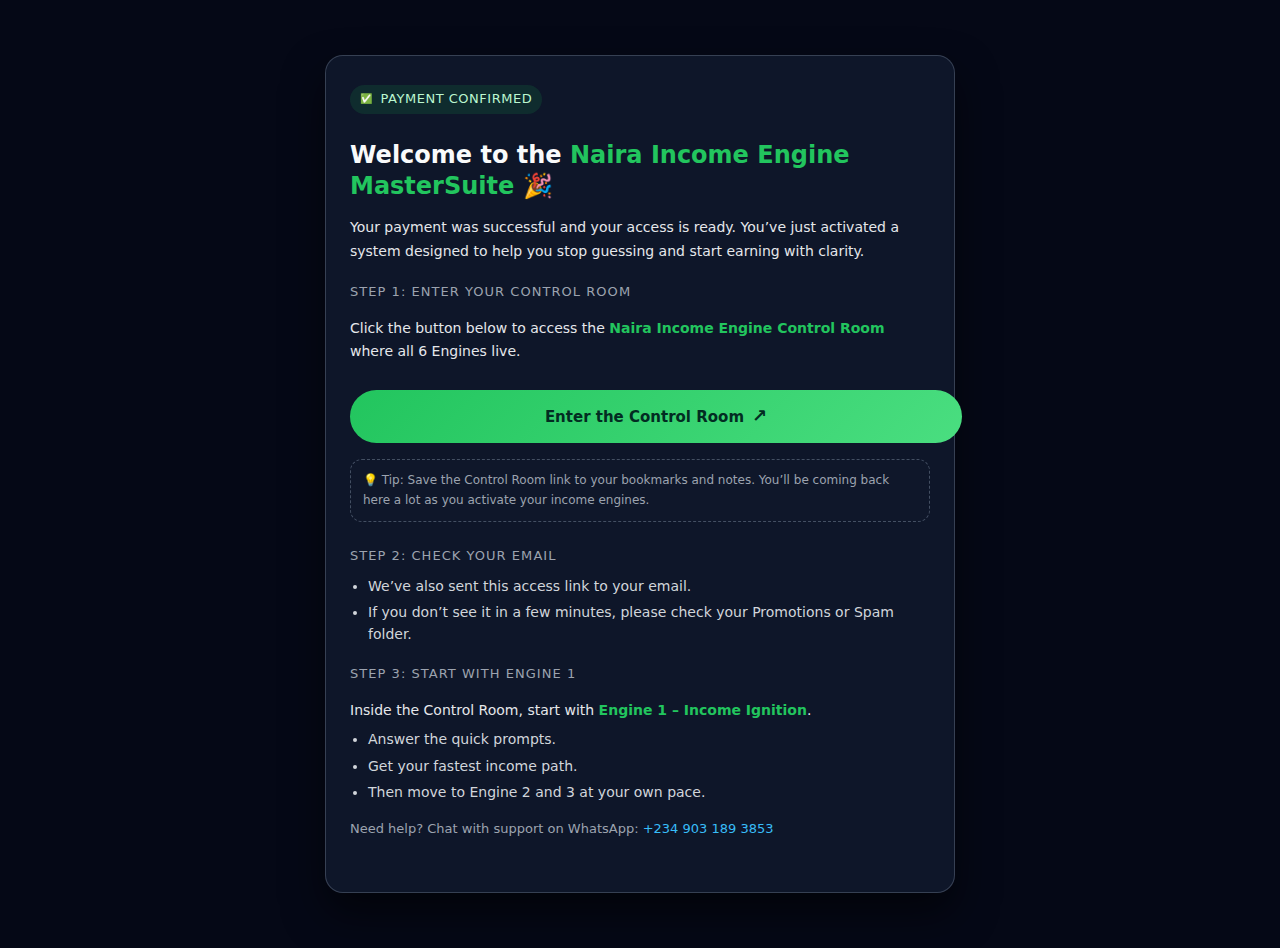
<file: Dollar Flow/success.html>
<!DOCTYPE html>
<html lang="en">
<head>
  <meta charset="UTF-8" />
  <title>Thank You – Naira Income Engine MasterSuite</title>
  <meta name="viewport" content="width=device-width, initial-scale=1" />
  <link rel="stylesheet" href="style.css" />
  <style>
    body {
      font-family: system-ui, -apple-system, BlinkMacSystemFont, "Segoe UI", sans-serif;
      background: #050816;
      color: #f9fafb;
      margin: 0;
      padding: 0;
    }
    .thankyou-wrapper {
      min-height: 100vh;
      display: flex;
      align-items: center;
      justify-content: center;
      padding: 24px;
    }
    .thankyou-card {
      max-width: 580px;
      width: 100%;
      background: rgba(15, 23, 42, 0.95);
      border-radius: 18px;
      padding: 28px 24px;
      box-shadow: 0 20px 40px rgba(0,0,0,0.55);
      border: 1px solid rgba(148, 163, 184, 0.3);
    }
    .thankyou-badge {
      display: inline-flex;
      align-items: center;
      gap: 8px;
      font-size: 13px;
      padding: 4px 10px;
      border-radius: 999px;
      background: rgba(22, 163, 74, 0.16);
      color: #bbf7d0;
      margin-bottom: 10px;
      text-transform: uppercase;
      letter-spacing: 0.04em;
    }
    .thankyou-badge span {
      font-size: 10px;
    }
    .thankyou-title {
      font-size: 24px;
      line-height: 1.3;
      margin-bottom: 8px;
      font-weight: 700;
    }
    .thankyou-subtitle {
      font-size: 14px;
      color: #e5e7eb;
      margin-bottom: 18px;
    }
    .highlight {
      color: #22c55e;
      font-weight: 600;
    }
    .thankyou-section-title {
      font-size: 13px;
      text-transform: uppercase;
      letter-spacing: 0.08em;
      color: #9ca3af;
      margin-top: 18px;
      margin-bottom: 8px;
    }
    .thankyou-list {
      font-size: 14px;
      color: #d1d5db;
      margin: 0 0 8px;
      padding-left: 18px;
    }
    .thankyou-list li {
      margin-bottom: 4px;
    }
    .thankyou-button {
      display: inline-flex;
      align-items: center;
      justify-content: center;
      gap: 8px;
      margin-top: 18px;
      width: 100%;
      padding: 12px 16px;
      border-radius: 999px;
      border: none;
      font-size: 15px;
      font-weight: 600;
      cursor: pointer;
      background: linear-gradient(135deg, #22c55e, #4ade80);
      color: #022c22;
      text-decoration: none;
    }
    .thankyou-button span {
      font-size: 18px;
    }
    .note-box {
      margin-top: 16px;
      font-size: 12px;
      color: #9ca3af;
      padding: 10px 12px;
      border-radius: 12px;
      background: rgba(15, 23, 42, 0.85);
      border: 1px dashed rgba(148, 163, 184, 0.4);
    }
    .support-text {
      margin-top: 14px;
      font-size: 13px;
      color: #9ca3af;
    }
    .support-text a {
      color: #38bdf8;
      text-decoration: none;
    }
    .support-text a:hover {
      text-decoration: underline;
    }
  </style>
</head>

<body>
  <div class="thankyou-wrapper">
    <div class="thankyou-card">
      <div class="thankyou-badge">
        <span>✅</span> Payment Confirmed
      </div>

      <h1 class="thankyou-title">
        Welcome to the <span class="highlight">Naira Income Engine MasterSuite</span> 🎉
      </h1>

      <p class="thankyou-subtitle">
        Your payment was successful and your access is ready.  
        You’ve just activated a system designed to help you stop guessing and start earning with clarity.
      </p>

      <div class="thankyou-section">
        <div class="thankyou-section-title">Step 1: Enter Your Control Room</div>
        <p class="thankyou-subtitle" style="margin-bottom: 8px;">
          Click the button below to access the <span class="highlight">Naira Income Engine Control Room</span> where all 6 Engines live.
        </p>

        <a 
          href="https://www.notion.so/The-Dollar-Income-Engine-Control-Room-2ba71889cd0a802f8405e8d63418e43f?source=copy_link" 
          class="thankyou-button" 
          target="_blank" 
          rel="noopener noreferrer"
        >
          Enter the Control Room <span>↗</span>
        </a>

        <p class="note-box">
          💡 Tip: Save the Control Room link to your bookmarks and notes.  
          You’ll be coming back here a lot as you activate your income engines.
        </p>
      </div>

      <div class="thankyou-section">
        <div class="thankyou-section-title">Step 2: Check Your Email</div>
        <ul class="thankyou-list">
          <li>We’ve also sent this access link to your email.</li>
          <li>If you don’t see it in a few minutes, please check your Promotions or Spam folder.</li>
        </ul>
      </div>

      <div class="thankyou-section">
        <div class="thankyou-section-title">Step 3: Start With Engine 1</div>
        <p class="thankyou-subtitle" style="margin-bottom: 6px;">
          Inside the Control Room, start with <span class="highlight">Engine 1 – Income Ignition</span>.
        </p>
        <ul class="thankyou-list">
          <li>Answer the quick prompts.</li>
          <li>Get your fastest income path.</li>
          <li>Then move to Engine 2 and 3 at your own pace.</li>
        </ul>
      </div>

      <p class="support-text">
        Need help? Chat with support on WhatsApp:  
        <a href="https://wa.me/2349031893853" target="_blank">+234 903 189 3853</a>
      </p>
    </div>
  </div>
</body>
</html>
</file>
<file: Dollar Flow/style.css>
@import url('https://fonts.googleapis.com/css2?family=Inter:wght@400;500;600;700;800&display=swap');

body {
    font-family: 'Inter', sans-serif;
    line-height: 1.6;
    color: #1F2937;
}
/* Typography */
h1, h2, h3, h4 {
    font-weight: 800;
    line-height: 1.2;
}

/* Testimonial images */
.testimonial-img {
    box-shadow: 0 4px 6px rgba(0, 0, 0, 0.1);
    border: 3px solid white;
}

/* Icon boxes */
.icon-box {
    transition: transform 0.3s, box-shadow 0.3s;
}

.icon-box:hover {
    transform: translateY(-5px);
    box-shadow: 0 10px 15px rgba(0, 0, 0, 0.1);
}
p {
    margin-bottom: 1.5rem;
    font-size: 1.125rem;
    line-height: 1.7;
}

/* Sections */
section {
    padding: 5rem 1rem;
}

/* Custom animations */
@keyframes fadeIn {
    from { opacity: 0; transform: translateY(20px); }
    to { opacity: 1; transform: translateY(0); }
}

.fade-in {
    animation: fadeIn 0.8s ease forwards;
}

.delay-1 { animation-delay: 0.2s; }
.delay-2 { animation-delay: 0.4s; }
.delay-3 { animation-delay: 0.6s; }

/* Buttons */
.btn {
    display: inline-block;
    font-weight: 700;
    text-align: center;
    white-space: nowrap;
    vertical-align: middle;
    user-select: none;
    border: none;
    padding: 0.875rem 2rem;
    font-size: 1.125rem;
    line-height: 1.5;
    border-radius: 9999px;
    transition: all 0.3s ease;
    box-shadow: 0 4px 6px rgba(0, 0, 0, 0.1);
}

.btn:hover {
    transform: translateY(-2px);
    box-shadow: 0 6px 12px rgba(0, 0, 0, 0.15);
}
.btn-primary {
    background-color: #4F46E5;
    color: white;
}

.money-theme {
    background-image: url('http://static.photos/finance/1024x576/1');
    background-size: cover;
    background-position: center;
    background-blend-mode: overlay;
    background-color: rgba(79, 70, 229, 0.9);
    position: relative;
}

.money-theme::before {
    content: "$";
    position: absolute;
    font-size: 10rem;
    opacity: 0.1;
    top: 50%;
    left: 50%;
    transform: translate(-50%, -50%);
    font-weight: 900;
}

.dollar-icon {
    animation: pulse 1.5s infinite;
}

@keyframes pulse {
    0% { transform: scale(1); }
    50% { transform: scale(1.1); }
    100% { transform: scale(1); }
}
.btn-primary:hover {
    background-color: #4338CA;
    color: white;
}

.btn-accent {
    background-color: #F59E0B;
    color: white;
}

.btn-accent:hover {
    background-color: #D97706;
    color: white;
}

/* Container */
.container {
    width: 100%;
    max-width: 1200px;
    margin: 0 auto;
}

/* Responsive adjustments */
@media (max-width: 768px) {
    section {
        padding: 3rem 1rem;
    }
    
    h1 {
        font-size: 2.25rem;
    }
    
    h2 {
        font-size: 1.875rem;
    }
    
    p {
        font-size: 1rem;
    }
}
</file>
